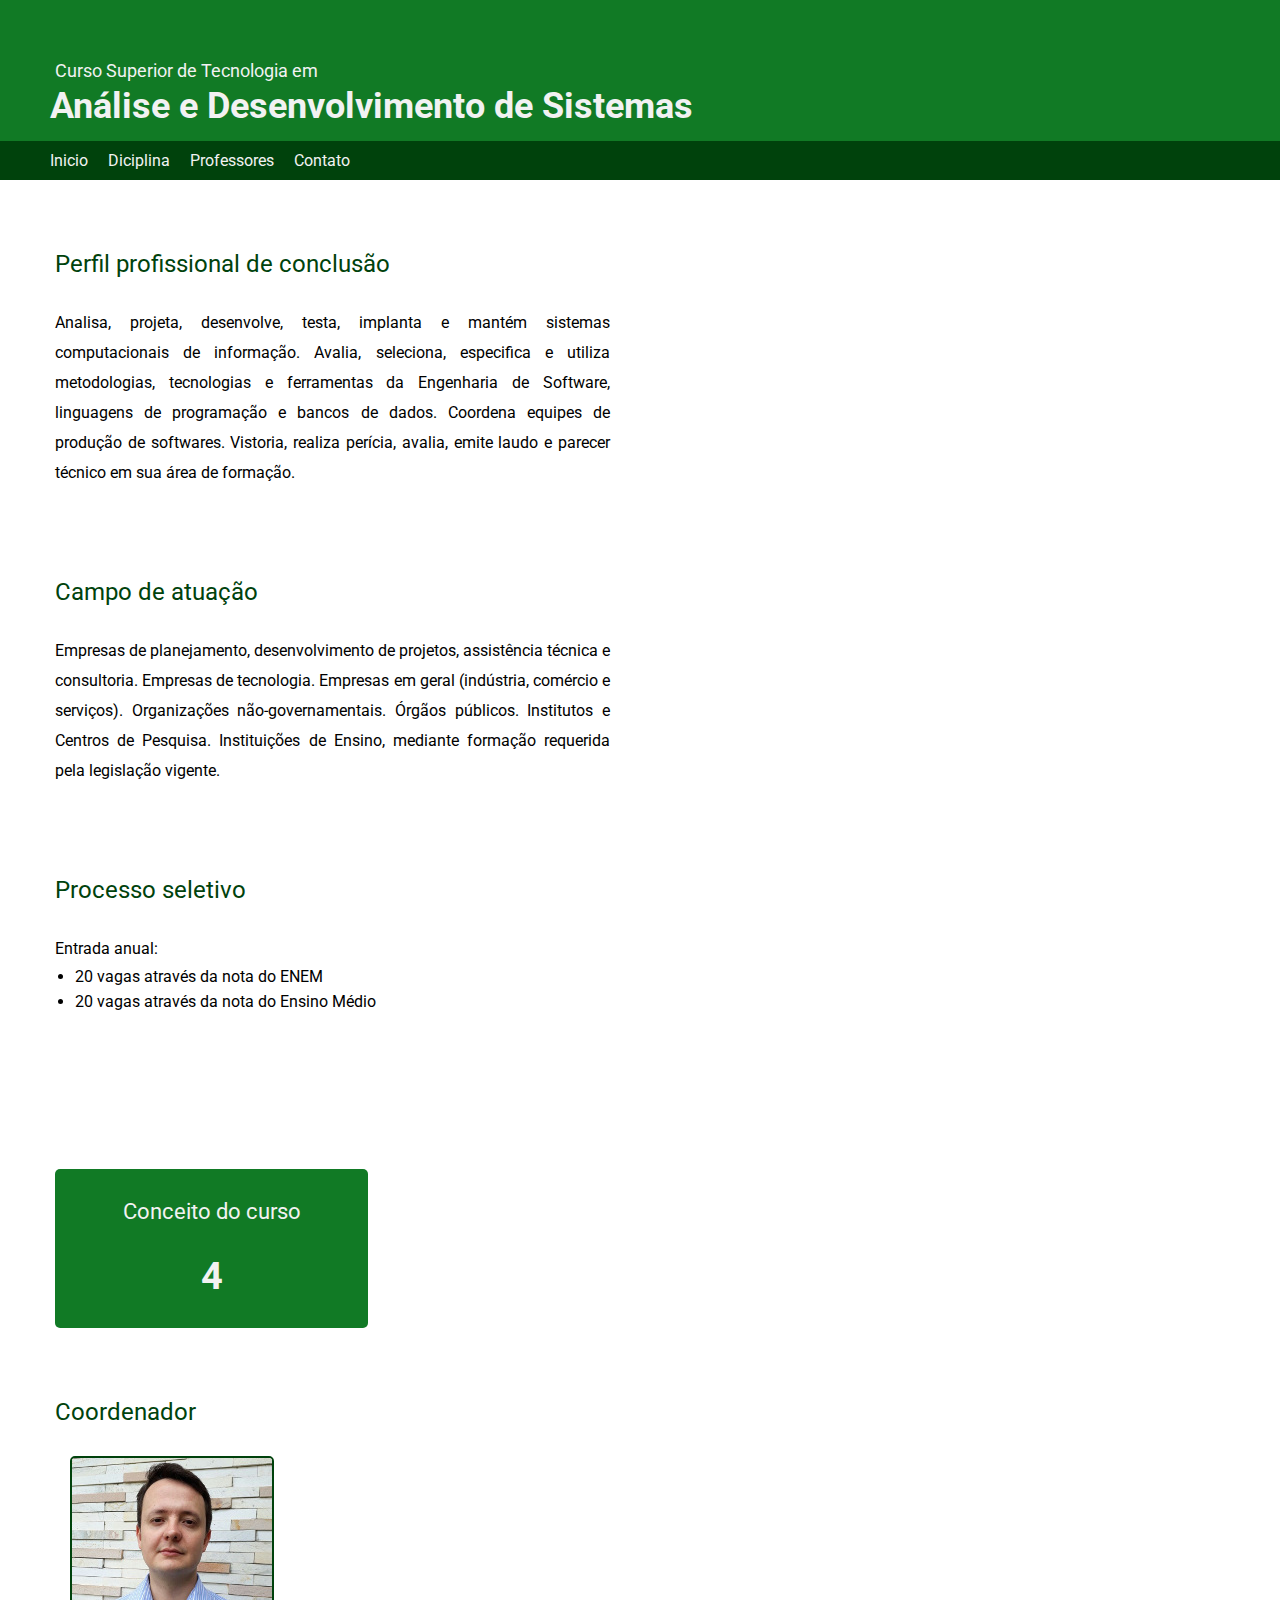
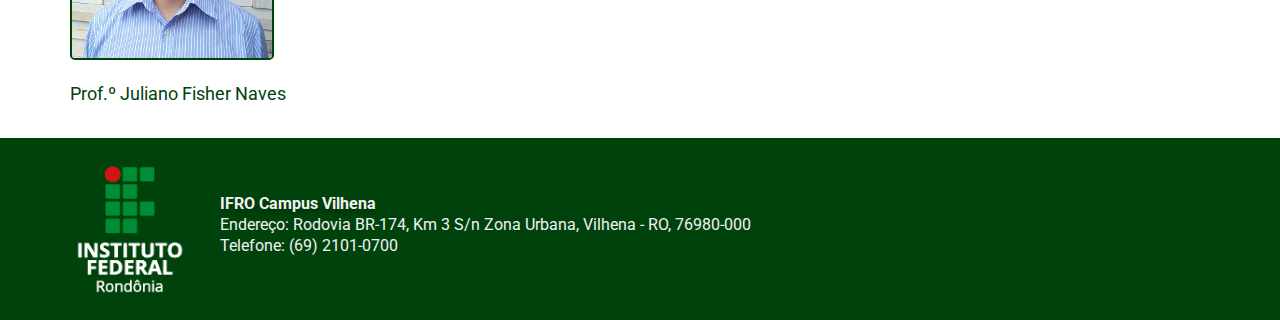
<file: index.html>
<!DOCTYPE html>
<html lang="pt-br">
<head>
    <meta charset="UTF-8">
    <meta name="viewport" content="width=device-width, initial-scale=1.0">
    <meta http-equiv="X-UA-Compatible" content="ie=edge">
    <meta name="discription" content="Tela Inicio do Site do Curso Ads">

    <link rel="stylesheet" href="assets/controle.css">
    <link rel="stylesheet" href="assets/header.css">
    <link rel="stylesheet" href="assets/Main_Inicio.css">
    <link rel="stylesheet" href="assets/Foter.css">

    <!-- FONTES -->
    <link href="https://fonts.googleapis.com/css?family=Roboto&display=swap" rel="stylesheet">


    <title>Curso Ads Inicio</title>
</head>
<body>
    <header class="header">
        <!-- Cabecario -->
        <section>
                <div class="header__titulo container flex__header">
                        <span>
                            <input type="checkbox" id="checkbox" onclick="fclick()" class="check_box">
                            <label for="checkbox">
                                <img class="header__label--menu" 
                                src="assets/imagens/Icon-menu-hamburguer-menu-é a merda de um icone de menu.svg" 
                                alt="">
                            </label>
                        </span>
                        Curso Superior de Tecnologia em
                    </div>
            
                    <h2 class="header__subTitulo container">Análise e Desenvolvimento de Sistemas</h2>
        </section>

        <!-- Menu Desktop' -->
        <section style = "background-color: #00420C;"  >
                <nav class="header__menu--desk container">
                    <a class="header__menu--item-desk " href="index.html">Inicio</a>
                    <a class="header__menu--item-desk " href="Curso_Ads_Tela_02.html">Diciplina</a>
                    <a class="header__menu--item-desk " href="Curso_Ads_Tela_03.html">Professores</a>
                    <a class="header__menu--item-desk " href="Curso_Ads_Tela_04.html">Contato</a>
                </nav>
        </section>

        <!-- Menu Moblie -->
        <section>
            <div class="barra__lateral" id="barra__lateral">
            <ul>
                <li><a class="header__menu--item container" href="index.html">Inicio</a></li>
                <li><a class="header__menu--item container" href="Curso_Ads_Tela_02.html">Diciplina</a></li>
                <li><a class="header__menu--item container" href="Curso_Ads_Tela_03.html">Professores</a></li>
                <li><a class="header__menu--item container" href="Curso_Ads_Tela_04.html">Contato</a></li>
            </ul>
        </div>
        </section> 
        
    </header>

    <main class="flexmain container">
        <!-- TEXTOS -->
        <section class=>
            <!-- Primeiro texto -->
            <div class="main__titulo">
                    Perfil profissional de conclusão
            </div>
            <div class="main__paragrafo">
                    Analisa, projeta, desenvolve, testa, implanta e mantém sistemas 
                    computacionais de informação. Avalia, seleciona, especifica e utiliza metodologias, 
                    tecnologias e ferramentas da Engenharia de Software, linguagens de programação e bancos de dados. 
                    Coordena equipes de produção de softwares. Vistoria, realiza perícia, avalia, emite laudo e 
                    parecer técnico em sua área de formação.
            </div>
        

            <!-- Segundo texto -->
            <div class="main__titulo">
                Campo de atuação
            </div>
            <div class="main__paragrafo">
                Empresas de planejamento, desenvolvimento de projetos, 
                assistência técnica e consultoria. Empresas de tecnologia. 
                Empresas em geral (indústria, comércio e serviços). 
                Organizações não-governamentais. Órgãos públicos. Institutos e Centros de Pesquisa. 
                Instituições de Ensino, mediante formação requerida pela legislação vigente.

            </div>
        

            <!-- Terceiro texto -->
            <div class="main__titulo">
                Processo seletivo
            </div>

            <div class="main__paragrafo">
                    Entrada anual:
               
            
                <ul class="ul__paragrafo">
                <li>
                        20 vagas através da nota do ENEM
                </li>
                <li>
                        20 vagas através da nota do Ensino Médio
                </li>
            </ul>
        </div>
        </section>

        <!-- NOTAS E COORDENDOR -->
        <section class="container" >
            <div class="main__paragrafo--conceito">
                    Conceito do curso

                    <div class="main__paragrafo--nota">
                            4
                    </div>
            </div>

            <div class="main__titulo">Coordenador
            <img class="main__paragrafo--img" 
                src="assets/imagens/juliano-naves.jpg" 
                alt="Profesro Juliano Neves Coordenado do Curso">

            <div class="main__titulo main__paragrafo--coordenador">Prof.º Juliano Fisher Naves</div>
        </div>
           </section>
    </main>

    <footer>
        <section class="flexBox__footer container">
            
                <img class="footer__img " src="assets/imagens/logo-IFRO-PNG.png" alt="Logo do IFRO">
            
            
            <div class="footer__endereco">
                    <h1 class=" footer__endereco--campus">
                            IFRO Campus Vilhena
                    </h1>
                 Endereço: Rodovia BR-174, Km 3 S/n Zona Urbana, 
                Vilhena - RO, 76980-000 <br> Telefone: (69) 2101-0700
            </div>
        </section>
    </footer>
</body>
<script src="assets/Menu.js"></script>
</html>
</file>
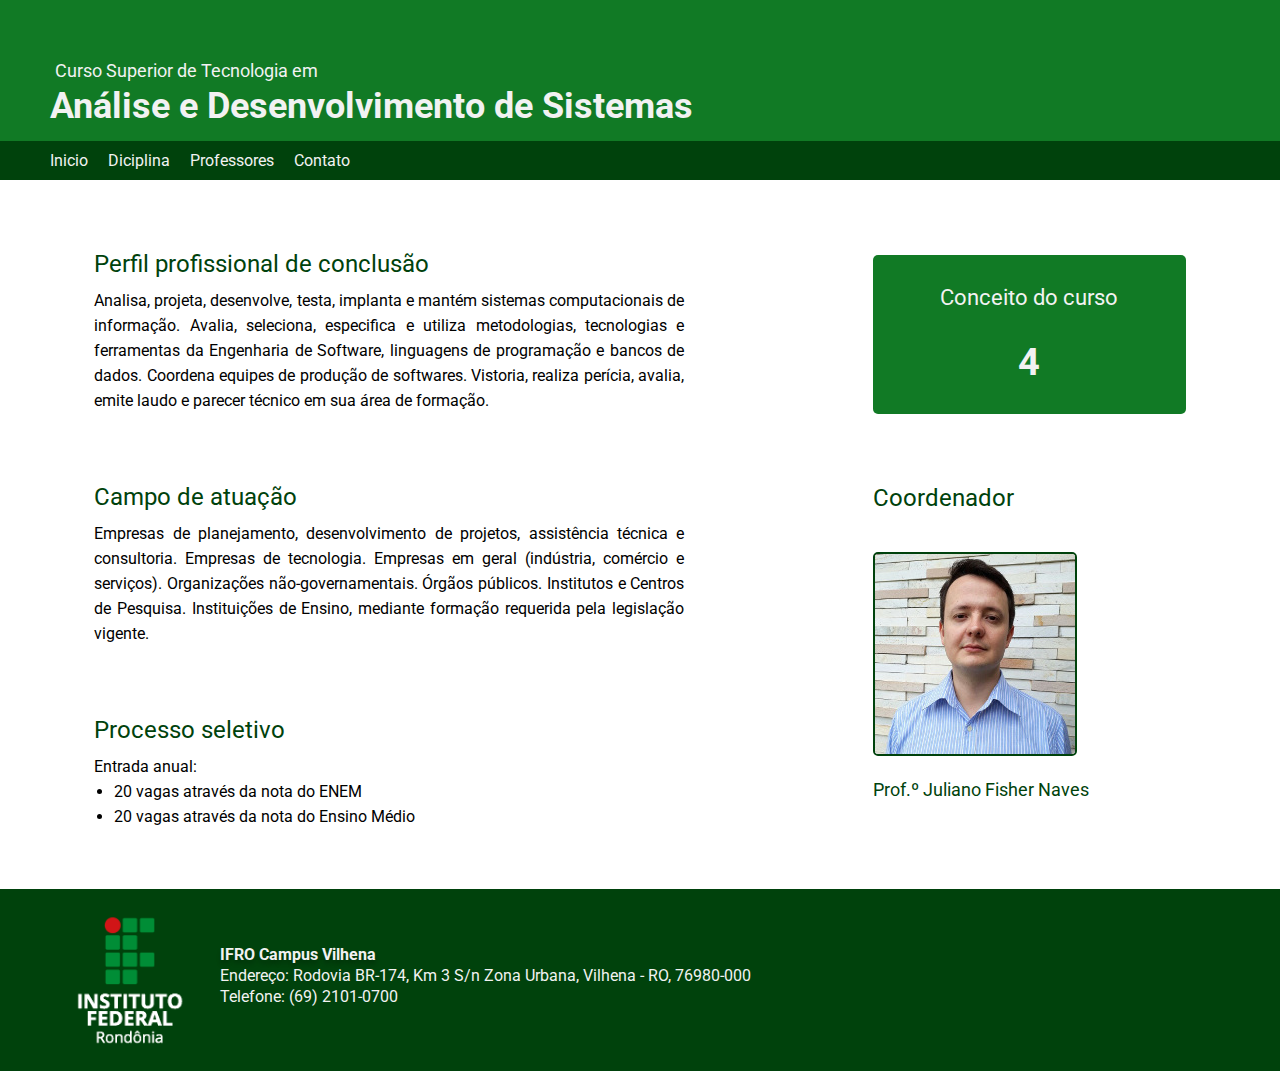
<file: Curso Ads Tela 01.html>
<!DOCTYPE html>
<html lang="pt-br">
<head>
    <meta charset="UTF-8">
    <meta name="viewport" content="width=device-width, initial-scale=1.0">
    <meta http-equiv="X-UA-Compatible" content="ie=edge">

    <link rel="stylesheet" href="assets/controle.css">
    <link rel="stylesheet" href="assets/header.css">
    <link rel="stylesheet" href="assets/Main.css">
    <link rel="stylesheet" href="assets/Foter.css">

    <!-- FONTES -->
    <link href="https://fonts.googleapis.com/css?family=Roboto&display=swap" rel="stylesheet">


    <title>Curos Ava</title>
</head>
<body>
    <header class="header">
        <!-- Cabecario -->
        <section>
                <div class="header__titulo container">
                        <span>
                            <input type="checkbox" id="checkbox" onclick="fclick()" class="check_box">
                            <label for="checkbox">
                                <img class="header__label--menu" 
                                src="assets/imagens/Icon-menu-hamburguer-menu-é a merda de um icone de menu.svg" 
                                alt="">
                            </label>
                        </span>
                        Curso Superior de Tecnologia em
                    </div>
            
                    <h2 class="header__subTitulo container">Análise e Desenvolvimento de Sistemas</h2>
        </section>

        <!-- Menu Desktop' -->
        <section style = "background-color: #00420C;"  >
                <nav class="header__menu--desk container">
                    <a class="header__menu--item-desk " href="Curso Ads Tela 01.html">Inicio</a>
                    <a class="header__menu--item-desk " href="#">Diciplina</a>
                    <a class="header__menu--item-desk " href="#">Professores</a>
                    <a class="header__menu--item-desk " href="#">Contato</a>
                </nav>
        </section>

        <!-- Menu Moblie -->
        <section>
            <div class="barra__lateral" id="barra__lateral">
            <ul>
                <li><a class="header__menu--item container" href="Curso Ads Tela 01.html">Inicio</a></li>
                <li><a class="header__menu--item container" href="#">Diciplina</a></li>
                <li><a class="header__menu--item container" href="#">Professores</a></li>
                <li><a class="header__menu--item container" href="#">Contato</a></li>
            </ul>
        </div>
        </section> 
        
    </header>

    <main class="flexBox">
        <!-- TEXTOS -->
        <section class="container">
            <!-- Primeiro texto -->
            <div class="main__titulo container">
                    Perfil profissional de conclusão
            </div>
            <div class="main__paragrafo container">
                    Analisa, projeta, desenvolve, testa, implanta e mantém sistemas 
                    computacionais de informação. Avalia, seleciona, especifica e utiliza metodologias, 
                    tecnologias e ferramentas da Engenharia de Software, linguagens de programação e bancos de dados. 
                    Coordena equipes de produção de softwares. Vistoria, realiza perícia, avalia, emite laudo e 
                    parecer técnico em sua área de formação.
            </div>
        

            <!-- Segundo texto -->
            <div class="main__titulo container">
                Campo de atuação
            </div>
            <div class="main__paragrafo container">
                Empresas de planejamento, desenvolvimento de projetos, 
                assistência técnica e consultoria. Empresas de tecnologia. 
                Empresas em geral (indústria, comércio e serviços). 
                Organizações não-governamentais. Órgãos públicos. Institutos e Centros de Pesquisa. 
                Instituições de Ensino, mediante formação requerida pela legislação vigente.

            </div>
        

            <!-- Terceiro texto -->
            <div class="main__titulo container">
                Processo seletivo
            </div>

            <div class="main__paragrafo container">
                    Entrada anual:
               
            
                <ul class="ul__paragrafo">
                <li>
                        20 vagas através da nota do ENEM
                </li>
                <li>
                        20 vagas através da nota do Ensino Médio
                </li>
            </ul>
        </div>
        </section>

        <!-- NOTAS E COORDENDOR -->
        <section class="container" >
            <div class="main__paragrafo--conceito">
                    Conceito do curso

                    <div class="main__paragrafo--nota">
                            4
                    </div>
            </div>

            <div class="main__titulo">Coordenador</div>
            <img class="main__paragrafo--img" 
                src="assets/imagens/juliano-naves.jpg" 
                alt="Profesro Juliano Neves Coordenado do Curso">

            <div class="main__titulo main__paragrafo--coordenador">Prof.º Juliano Fisher Naves</div>
           </section>
    </main>

    <footer>
        <section class="flexBox__footer container">
            
                <img class="footer__img " src="assets/imagens/logo-IFRO-PNG.png" alt="Logo do IFRO">
            
            
            <div class="footer__endereco">
                    <h1 class=" footer__endereco--campus">
                            IFRO Campus Vilhena
                    </h1>
                 Endereço: Rodovia BR-174, Km 3 S/n Zona Urbana, 
                Vilhena - RO, 76980-000 <br> Telefone: (69) 2101-0700
            </div>
        </section>
    </footer>
</body>
<script src="assets/Menu.js"></script>
</html>
</file>
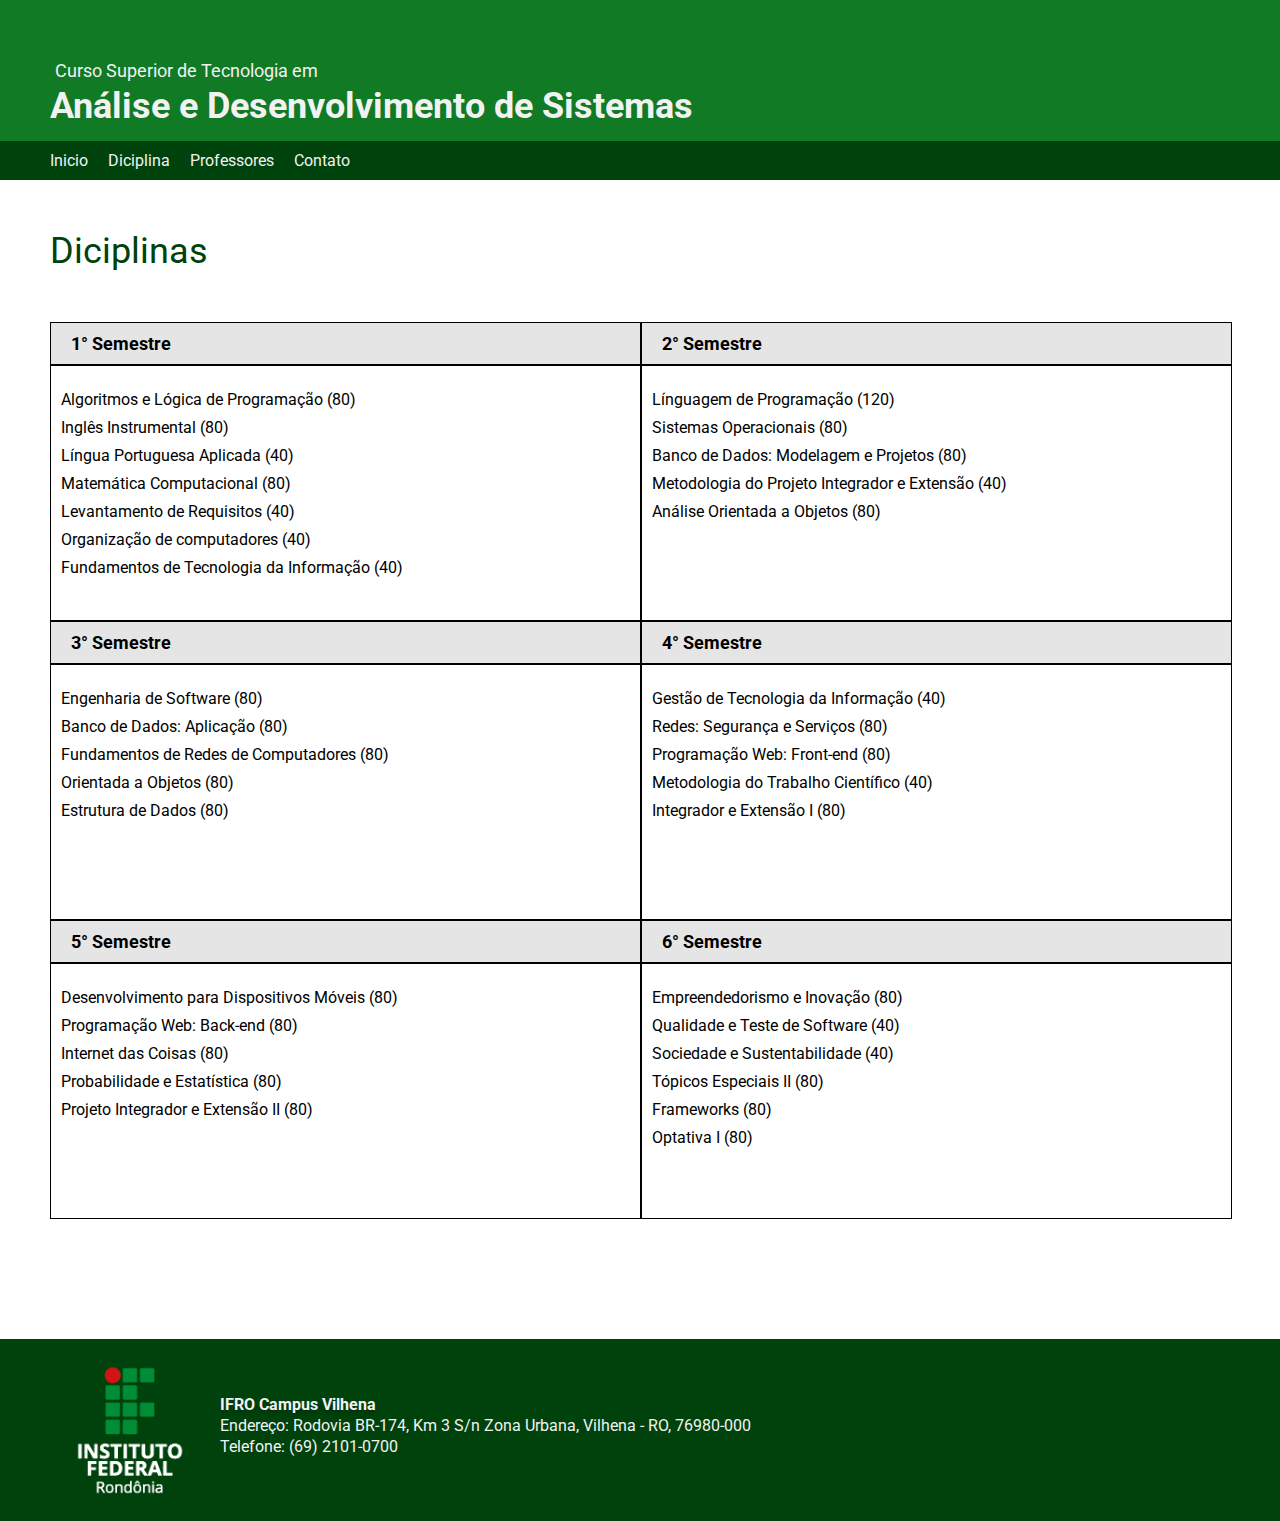
<file: Curso_Ads_Tela_02.html>
<!DOCTYPE html>
<html lang="pt-br">
<head>
    <meta charset="UTF-8">
    <meta name="viewport" content="width=device-width, initial-scale=1.0">
    <meta http-equiv="X-UA-Compatible" content="ie=edge">
    <meta name="discription" content="Tela Diciplinas do Site do Curso Ads">

    <link rel="stylesheet" href="assets/controle.css">
    <link rel="stylesheet" href="assets/header.css">
    <link rel="stylesheet" href="assets/Main_Diciplinas.css">
    <link rel="stylesheet" href="assets/Foter.css">

    <!-- FONTES -->
    <link href="https://fonts.googleapis.com/css?family=Roboto&display=swap" rel="stylesheet">

    <title>Curso Ads Diciplinas</title>

</head>
<body>
    <header class="header">
        <!-- Cabecario -->
        <section>
                <div class="header__titulo container flex__header">
                        <span>
                            <input type="checkbox" id="checkbox" onclick="fclick()" class="check_box">
                            <label for="checkbox">
                                <img class="header__label--menu" 
                                src="assets/imagens/Icon-menu-hamburguer-menu-é a merda de um icone de menu.svg" 
                                alt="">
                            </label>
                        </span>
                        Curso Superior de Tecnologia em
                    </div>
            
                    <h2 class="header__subTitulo container">Análise e Desenvolvimento de Sistemas</h2>
        </section>

        <!-- Menu Desktop' -->
        <section style = "background-color: #00420C;"  >
                <nav class="header__menu--desk container">
                    <a class="header__menu--item-desk " href="index.html">Inicio</a>
                    <a class="header__menu--item-desk " href="Curso_Ads_Tela_02.html">Diciplina</a>
                    <a class="header__menu--item-desk " href="Curso_Ads_Tela_03.html">Professores</a>
                    <a class="header__menu--item-desk " href="Curso_Ads_Tela_04.html">Contato</a>
                </nav>
        </section>

        <!-- Menu Moblie -->
        <section>
            <div class="barra__lateral" id="barra__lateral">
            <ul>
                <li><a class="header__menu--item container" href="index.html">Inicio</a></li>
                <li><a class="header__menu--item container" href="Curso_Ads_Tela_02.html">Diciplina</a></li>
                <li><a class="header__menu--item container" href="Curso_Ads_Tela_03.html">Professores</a></li>
                <li><a class="header__menu--item container" href="Curso_Ads_Tela_04.html">Contato</a></li>
            </ul>
        </div>
        </section> 
        
    </header>

    <main>
        <!-- TITULO -->
        <section class="container">
            <h1 class="main__titulo__02" >Diciplinas</h1>
        </section>

        <!-- TABELAS -->
        <section class="container ">
            <!-- Table Moblie -->

            <table class="main__table--mobiel">
                
            
                        <tr class="main__table--titulo">

                            <td>1 º Semestre</td>

                        </tr>       
                <tr class="main__table--paragrafo">
                        <td>Algoritmos e Lógica de Programação (80)</td>
                        <td>Inglês Instrumental (80)</td>
                        <td>Língua Portuguesa Aplicada (40)</td>
                        <td>Matemática Computacional (80)</td>
                        <td>Levantamento de Requisitos (40)</td>
                        <td>Organização de Computadores (40)</td>
                        <td>Fundamentos de Tecnologia da Informação (40)</td>
                </tr>

           

            
                <tr class="main__table--titulo">
                        <td>2 º Semestre</td>
                    </tr>
    
                    <tr class="main__table--paragrafo">
                            <td>Línguagem de Programação (120)</td>
                            <td>Sistemas Operacionais (80)</td>
                            <td>Análise Orientada a Objetos (80)</td>
                            <td>Banco de Dados: Modelagem e Projetos (80)</td>
                            <td>Metodologia do Projeto Integrador e Extensão (40)</td>
                            
                    </tr>
        
                <tr class="main__table--titulo">
                            <td>3 º Semestre</td>
                        </tr>
        
                        <tr class="main__table--paragrafo">
                                <td>Engenharia de Software (80)</td>
                                <td>Banco de Dados: Aplicação (80)</td>
                                <td>Fundamentos de Redes de Computadores (80)</td>
                                <td>Programação Orientada a Objetos (80)</td>
                                <td>Estrutura de Dados (80)</td>
                                
                        </tr>
            
                <tr class="main__table--titulo">
                                <td>4 º Semestre</td>
                            </tr>
            
                            <tr class="main__table--paragrafo">
                                    <td>Gestão de Tecnologia da Informação (40)</td>
                                    <td>Redes: Segurança e Serviços (80)</td>
                                    <td>Programação Web: Front-end (80)</td>
                                    <td>Metodologia do Trabalho Científico (40)</td>
                                    <td>Tópicos Especiais I (80)</td>
                                    <td>Projeto Integrador e Extensão I (80)</td>
                            </tr>
     
                   <tr class="main__table--titulo">
                                <td>5 º Semestre</td>
                           
                            </tr>
            
                            <tr class="main__table--paragrafo">
                                    <td>Desenvolvimento para Dispositivos Móveis (80)</td>
                                    <td>Programação Web: Back-end (80)</td>
                                    <td>Internet das Coisas (80)</td>
                                    <td>Probabilidade e Estatística (80)</td>
                                    <td>Projeto Integrador e Extensão II (80</td>

                                  
                
                            </tr>
            
                     <tr class="main__table--titulo">
                              <td>6 º Semestre</td>
                           
                            </tr>
                
                                <tr class="main__table--paragrafo">
                                        <td>Empreendedorismo e Inovação (80)</td>
                                        <td>Qualidade e Teste de Software (40)</td>
                                        <td>Ética, Sociedade e Sustentabilidade (40)</td>
                                        <td>Tópicos Especiais II (80)</td>
                                        <td>Frameworks (80)</td>
                                        <td>Optativa I (80)</td>
                                        
                            </tr>
            
            </table>


            <!-- Table Dektop -->
            <div class="flexTable">

            <!-- TABELA DO 1 SEMESTRE -->
            <table class="main__table--desk">
                    <tr class="main__table--titulo">
                        <th>1° Semestre</th>
                    </tr>
                    <tr class="main__table--paragrafo">
                        <td>Algoritmos e Lógica de Programação (80)</td>
                    
                        <td>Inglês Instrumental (80)</td>
                    
                        <td>Língua Portuguesa Aplicada (40)</td>
                    
                        <td>Matemática Computacional (80)</td>
                   
                        <td>Levantamento de Requisitos (40)</td>
                    
                        <td>Organização de computadores (40)</td>
                    
                        <td>Fundamentos de Tecnologia da Informação (40)</td>
                    </tr>
                </table>
            
                <!-- TABLEA DO 2 SEMESTRE -->
                <table class="main__table--desk">
                        <tr class="main__table--titulo">
                            <th>2° Semestre</th>
                        </tr>
                        <tr class="main__table--paragrafo">
                            <td>Línguagem de Programação (120)</td>
                        
                            <td>Sistemas Operacionais (80)</td>
                        
                            <td>Banco de Dados: Modelagem e Projetos (80)</td>
                        
                            <td>Metodologia do Projeto Integrador e Extensão (40)</td>
                       
                            <td>Análise Orientada a Objetos (80)</td>
                        
                            
                        </tr>
                
                </table>

                <!-- TABELA DO 3 SEMESTRE -->
                <table class="main__table--desk">
                        <tr class="main__table--titulo">
                            <th>3° Semestre</th>
                        </tr>
                        <tr class="main__table--paragrafo">
                            <td>Engenharia de Software (80)</td>
                        
                            <td>Banco de Dados: Aplicação (80)</td>
                        
                            <td>Fundamentos de Redes de Computadores (80)</td>
                        
                            <td>Orientada a Objetos (80)</td>
                       
                            <td>Estrutura de Dados (80)</td>
                        
                            
                        </tr>
                
                </table>

                 <!-- TABELA DO 4 SEMESTRE -->
                 <table class="main__table--desk">
                        <tr class="main__table--titulo">
                            <th>4° Semestre</th>
                        </tr>
                        <tr class="main__table--paragrafo">
                            <td>Gestão de Tecnologia da Informação (40)</td>
                        
                            <td>Redes: Segurança e Serviços (80)</td>
                        
                            <td>Programação Web: Front-end (80)</td>
                        
                            <td>Metodologia do Trabalho Científico (40)</td>
                       
                            <td>Integrador e Extensão I (80)</td>
                        
                            
                        </tr>
                
                </table>

                 <!-- TABELA DO 5 SEMESTRE -->
                 <table class="main__table--desk">
                        <tr class="main__table--titulo">
                            <th>5° Semestre</th>
                        </tr>
                        <tr class="main__table--paragrafo">
                            <td>Desenvolvimento para Dispositivos Móveis (80)</td>
                        
                            <td>Programação Web: Back-end (80)</td>
                        
                            <td>Internet das Coisas (80)</td>
                        
                            <td>Probabilidade e Estatística (80)</td>
                       
                            <td>Projeto Integrador e Extensão II (80)</td>
                        
                            
                        </tr>
                
                </table>

                 <!-- TABELA DO 6 SEMESTRE -->
                 <table class="main__table--desk">
                        <tr class="main__table--titulo">
                            <th>6° Semestre</th>
                        </tr>
                        <tr class="main__table--paragrafo">
                            <td>Empreendedorismo e Inovação (80)</td>
                        
                            <td>Qualidade e Teste de Software (40)</td>
                        
                            <td>Sociedade e Sustentabilidade (40)</td>
                        
                            <td>Tópicos Especiais II (80)</td>
                       
                            <td>Frameworks (80)</td>
                            
                            <td>Optativa I (80)</td>
                        
                            
                        </tr>
                
                </table>
                
                
                    

            </div>
            
                
                   
    
              
                    

        </section>
    </main>

    <footer>
            <section class="flexBox__footer container">
                
                    <img class="footer__img " src="assets/imagens/logo-IFRO-PNG.png" alt="Logo do IFRO">
                
                
                <div class="footer__endereco">
                        <h1 class=" footer__endereco--campus">
                                IFRO Campus Vilhena
                        </h1>
                     Endereço: Rodovia BR-174, Km 3 S/n Zona Urbana, 
                    Vilhena - RO, 76980-000 <br> Telefone: (69) 2101-0700
                </div>
            </section>
        </footer>
</body>
<script src="assets/Menu.js"></script>
</html>
</file>
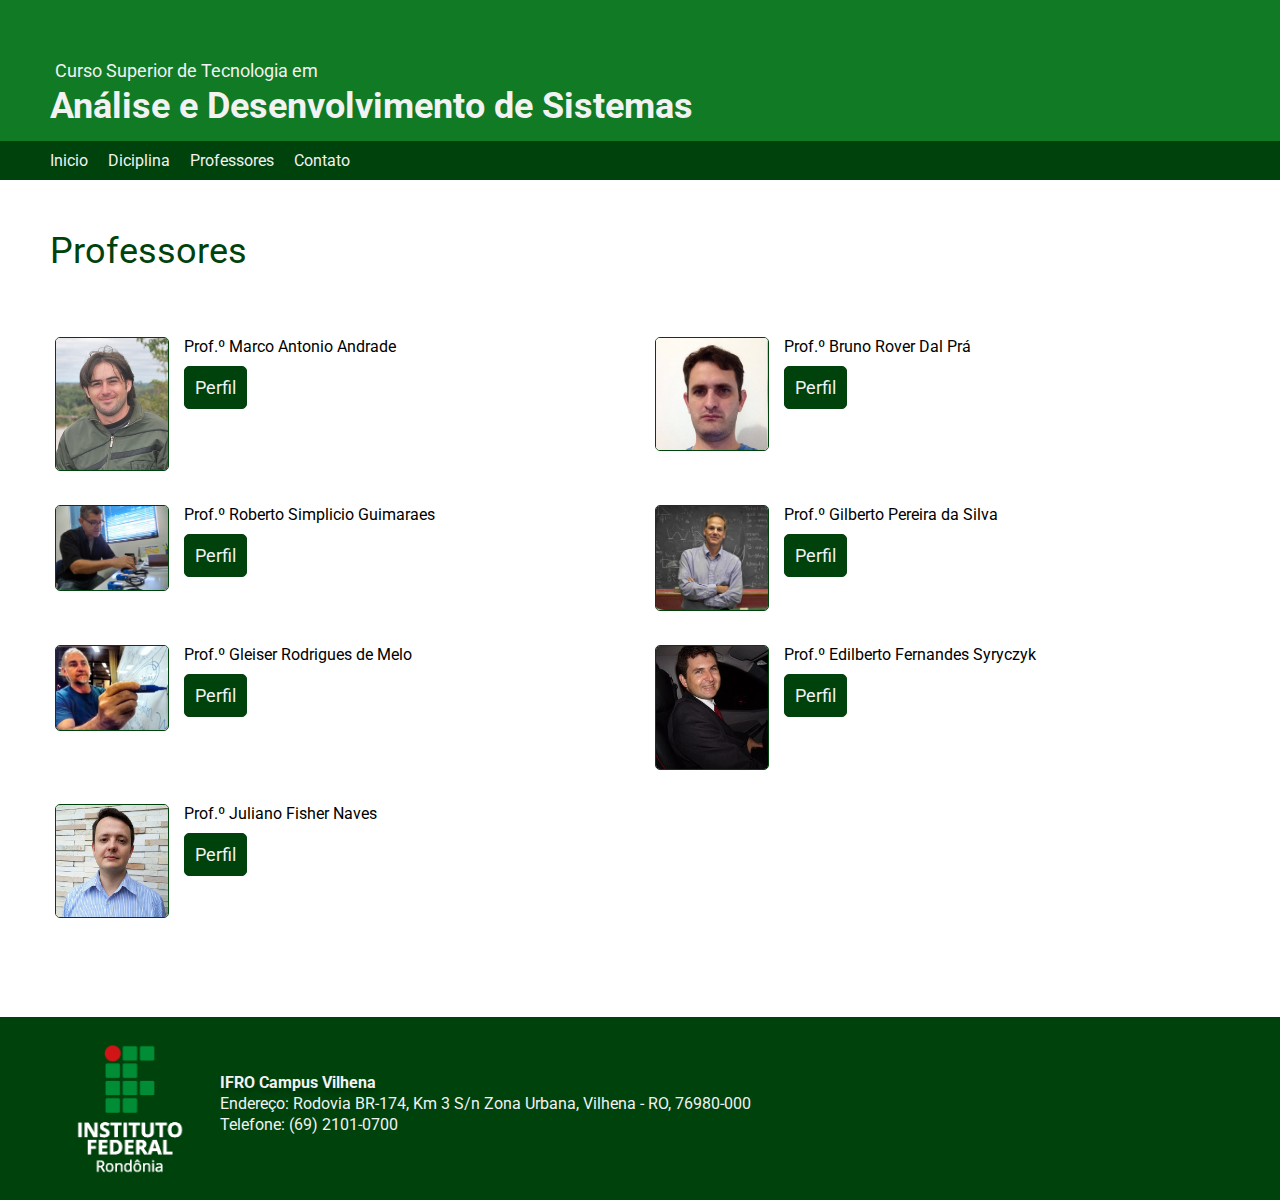
<file: Curso_Ads_Tela_03.html>
<!DOCTYPE html>
<html lang="pt-br">
<head>
    <meta charset="UTF-8">
    <meta name="viewport" content="width=device-width, initial-scale=1.0">
    <meta http-equiv="X-UA-Compatible" content="ie=edge">
    <meta name="discription" content="Tela Professores do Site do Curso Ads">
    <title>Curso Ads Professores</title>

    
    <link rel="stylesheet" href="assets/controle.css">
    <link rel="stylesheet" href="assets/header.css">
    <link rel="stylesheet" href="assets/Main_Diciplinas.css">
    <link rel="stylesheet" href="assets/Main_Professores.css">
    <link rel="stylesheet" href="assets/Foter.css">

    <!-- FONTES -->
    <link href="https://fonts.googleapis.com/css?family=Roboto&display=swap" rel="stylesheet">

</head>
<body>
    <header class="header">
        <!-- Cabecario -->
        <section>
                <div class="header__titulo container flex__header">
                        <span>
                            <input type="checkbox" id="checkbox" onclick="fclick()" class="check_box">
                            <label for="checkbox">
                                <img class="header__label--menu" 
                                src="assets/imagens/Icon-menu-hamburguer-menu-é a merda de um icone de menu.svg" 
                                alt="">
                            </label>
                        </span>
                        Curso Superior de Tecnologia em
                    </div>
            
                    <h2 class="header__subTitulo container">Análise e Desenvolvimento de Sistemas</h2>
        </section>

        <!-- Menu Desktop' -->
        <section style = "background-color: #00420C;"  >
                <nav class="header__menu--desk container">
                    <a class="header__menu--item-desk" href="index.html">Inicio</a>
                    <a class="header__menu--item-desk " href="Curso_Ads_Tela_02.html">Diciplina</a>
                    <a class="header__menu--item-desk " href="Curso_Ads_Tela_03.html">Professores</a>
                    <a class="header__menu--item-desk " href="Curso_Ads_Tela_04.html">Contato</a>
                </nav>
        </section>

        <!-- Menu Moblie -->
        <section>
            <div class="barra__lateral" id="barra__lateral">
            <ul>
                <li><a class="header__menu--item container" href="index.html">Inicio</a></li>
                <li><a class="header__menu--item container" href="Curso_Ads_Tela_02.html">Diciplina</a></li>
                <li><a class="header__menu--item container" href="Curso_Ads_Tela_03.html">Professores</a></li>
                <li><a class="header__menu--item container" href="Curso_Ads_Tela_04.html">Contato</a></li>
            </ul>
        </div>
        </section> 
        
    </header>

    <main>
        <section class="container">
                <h1 class="main__titulo__02">Professores</h1>
        </section>

        <section class="container flexBoxGeral__professores main__padding">

            <!-- PROFESSOR MARCO -->
            <div class="flexbox__profesores bloco__professores">

                <div >
                    <img class="main__professores--img" src="assets/imagens/marco.png" alt="Professro Marco">                
                </div>
            
                <div class="main__professor--nome">Prof.º Marco Antonio Andrade
                    
                    <!-- tag br para quebrar a linha -->
                    <br>

                <a class="main__professor--perfil"
                    href="https://br.linkedin.com/in/marco-antonio-augusto-de-andrade-55b036169">Perfil</a>

                </div>
            </div>

            <!-- PROFESSOR BRUNO -->
            <div class="flexbox__profesores bloco__professores">

                <div >
                    <img class="main__professores--img" src="assets/imagens/bruno-rover.jpeg" alt="Professro Bruno Rover">                
                </div>
                
                    <div class="main__professor--nome">Prof.º Bruno Rover Dal Prá
                        
                        <!-- tag br para quebrar a linha -->
                        <br>
    
                    <a class="main__professor--perfil"
                        href="https://br.linkedin.com/in/bruno-rover-dal-pr%C3%A1-b7a51766">Perfil</a>
    
                    </div>
            </div>

            <!-- PROFESSOR ROBERTO -->
            <div class="flexbox__profesores bloco__professores">
                <div >
                    <img class="main__professores--img" src="assets/imagens/roberto.jpg" alt="Professro Roberto">                
                </div>
                
                    <div class="main__professor--nome">Prof.º Roberto Simplicio Guimaraes
                        
                        <!-- tag br para quebrar a linha -->
                        <br>
    
                    <a class="main__professor--perfil"
                        href="https://br.linkedin.com/in/roberto-simplicio-guimaraes-15396966">Perfil</a>
    
                        
                     </div>
            </div>

            <!-- PROFESSOR  GILBERTO -->
            <div class="flexbox__profesores bloco__professores">
                    
                <div >
                      <img class="main__professores--img" src="assets/imagens/gilberto.jpg" alt="Professro Gilberto">                
                </div>                       
                        
                       <div class="main__professor--nome">Prof.º Gilberto Pereira da Silva
                                
                        <!-- tag br para quebrar a linha -->
                          <br>
            
                            <a class="main__professor--perfil"
                                href="http://buscatextual.cnpq.br/buscatextual/visualizacv.do?metodo=apresentar&id=K4234198T2">Perfil</a>
            
                        </div>
            </div>

            <!-- PROFESSOR  GLEISER -->
            <div class="flexbox__profesores bloco__professores">

                    <div >
                        <img class="main__professores--img" src="assets/imagens/Gleiser.jpg" alt="Professro Gleiser">                
                    </div>
                      
                     <div class="main__professor--nome">Prof.º Gleiser Rodrigues de Melo
                              
                      <!-- tag br para quebrar a linha -->
                        <br>
          
                          <a class="main__professor--perfil"
                              href="http://buscatextual.cnpq.br/buscatextual/visualizacv.do?metodo=apresentar&id=K4234198T2">Perfil</a>
          
                    </div>
            </div>

          <!-- PROFESSOR  EDILBERTO -->
          <div class="flexbox__profesores bloco__professores">

                <div >
                    <img class="main__professores--img" src="assets/imagens/edilberto-fernandes.jpg" alt="Professro Edilberto">                
                </div>
                  
                 <div class="main__professor--nome">Prof.º Edilberto Fernandes Syryczyk
                          
                  <!-- tag br para quebrar a linha -->
                    <br>
      
                      <a class="main__professor--perfil"
                          href="https://www.linkedin.com/in/edilberto-syryczyk-17880772/">Perfil</a>
      
                </div>
            </div>

      <!-- PROFESSOR  JULIANO -->
      <div class="flexbox__profesores bloco__professores">

            <div >
                <img class="main__professores--img" src="assets/imagens/juliano-naves.jpg" alt="Professro Juliano">                
            </div>
              
             <div class="main__professor--nome">Prof.º Juliano Fisher Naves
                      
              <!-- tag br para quebrar a linha -->
                <br>
  
                  <a class="main__professor--perfil"
                      href="http://buscatextual.cnpq.br/buscatextual/visualizacv.do?metodo=apresentar&id=K4234198T2">Perfil</a>
  
            </div>
        </div>
        </section>
        
    </main>

    <footer>
            <section class="flexBox__footer container">
                
                    <img class="footer__img " src="assets/imagens/logo-IFRO-PNG.png" alt="Logo do IFRO">
                
                
                <div class="footer__endereco">
                        <h1 class=" footer__endereco--campus">
                                IFRO Campus Vilhena
                        </h1>
                     Endereço: Rodovia BR-174, Km 3 S/n Zona Urbana, 
                    Vilhena - RO, 76980-000 <br> Telefone: (69) 2101-0700
                </div>
            </section>
        </footer>
</body>
<script src="assets/Menu.js"></script>
</html>
</file>
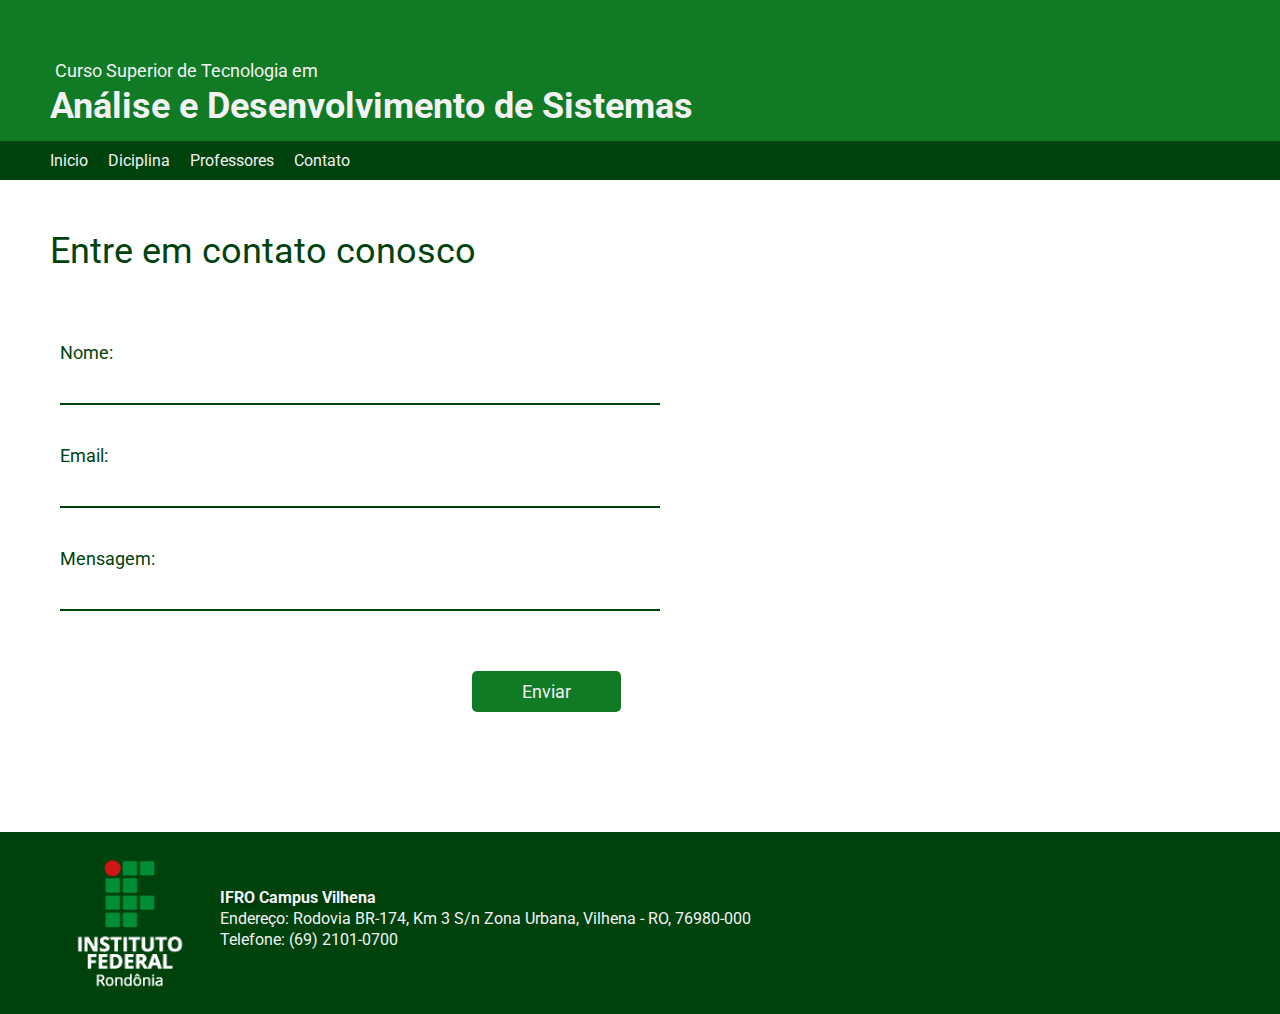
<file: Curso_Ads_Tela_04.html>
<!DOCTYPE html>
<html lang="pt-br">
<head>
    <meta charset="UTF-8">
    <meta name="viewport" content="width=device-width, initial-scale=1.0">
    <meta http-equiv="X-UA-Compatible" content="ie=edge">
    <meta name="discription" content="Tela Contato do Site do Curso Ads">
    <title>Curso Ads Contato</title>

    
    <link rel="stylesheet" href="assets/controle.css">
    <link rel="stylesheet" href="assets/header.css">
    <link rel="stylesheet" href="assets/Main_Contato.css">
    <link rel="stylesheet" href="assets/Main_Diciplinas.css">
    <link rel="stylesheet" href="assets/Foter.css">

    <!-- FONTES -->
    <link href="https://fonts.googleapis.com/css?family=Roboto&display=swap" rel="stylesheet">

</head>
<body>
    <header class="header">
        <!-- Cabecario -->
        <section>
                <div class="header__titulo container flex__header">
                        <span>
                            <input type="checkbox" id="checkbox" onclick="fclick()" class="check_box">
                            <label for="checkbox">
                                <img class="header__label--menu" 
                                src="assets/imagens/Icon-menu-hamburguer-menu-é a merda de um icone de menu.svg" 
                                alt="">
                            </label>
                        </span>
                        Curso Superior de Tecnologia em
                    </div>
            
                    <h2 class="header__subTitulo container">Análise e Desenvolvimento de Sistemas</h2>
        </section>

        <!-- Menu Desktop' -->
        <section style = "background-color: #00420C;"  >
                <nav class="header__menu--desk container">
                    <a class="header__menu--item-desk " href="index.html">Inicio</a>
                    <a class="header__menu--item-desk " href="Curso_Ads_Tela_02.html">Diciplina</a>
                    <a class="header__menu--item-desk " href="Curso_Ads_Tela_03.html">Professores</a>
                    <a class="header__menu--item-desk " href="Curso_Ads_Tela_04.html">Contato</a>
                </nav>
        </section>

        <!-- Menu Moblie -->
        <section>
            <div class="barra__lateral" id="barra__lateral">
            <ul>
                <li><a class="header__menu--item container" href="index.html">Inicio</a></li>
                <li><a class="header__menu--item container" href="Curso_Ads_Tela_02.html">Diciplina</a></li>
                <li><a class="header__menu--item container" href="Curso_Ads_Tela_03.html">Professores</a></li>
                <li><a class="header__menu--item container" href="Curso_Ads_Tela_04.html">Contato</a></li>
            </ul>
        </div>
        </section> 
        
    </header>

    <main>
        <h1 class="main__titulo__02 container" >Entre em contato conosco</h1>

        
        
        <section class="container flex__formulario">

            
            <!-- Campo Nome -->
            <label for="nome" class="main__campo--text">Nome:</label>
            
             <!-- Campo Nome -->
            <input type="text" class="main__campo" id="nome" required>


            
            <!-- Campo Email -->
            <label for="email" class="main__campo--text">Email:</label>

            <!-- Campo Email -->
            <input type="text" class="main__campo" id="email" required>

            
            <!-- Campo Mensagem -->
            <label for="msg" class="main__campo--text">Mensagem:</label>

            <!-- Campo Mensagem -->
            <input type="text" class="main__campo" id="msg" required>



            <!-- Botão Enviar  -->
            <input type="submit" class="btn__enviar container" id="btn" value="Enviar">
        </section>


        <!-- LABELS DOS CAMPOS DOS FOMRULARIO  -->
        <section class="container">

            

            

            
        </section>

        <section class="">

            
        </section>
    </main>

    <footer>
            <section class="flexBox__footer container">
                
                    <img class="footer__img " src="assets/imagens/logo-IFRO-PNG.png" alt="Logo do IFRO">
                
                
                <div class="footer__endereco">
                        <h1 class=" footer__endereco--campus">
                                IFRO Campus Vilhena
                        </h1>
                     Endereço: Rodovia BR-174, Km 3 S/n Zona Urbana, 
                    Vilhena - RO, 76980-000 <br> Telefone: (69) 2101-0700
                </div>
            </section>
        </footer>
</body>
<script src="assets/Menu.js"></script>
</html>
</file>
<file: assets/controle.css>
*{
    margin: 0%; 
    padding: 0%;
    box-sizing: border-box;
}
.container{
    max-width: 1200px;
    margin: 0 auto;
}
.flexBox{
    display: flex;
    flex-wrap: wrap;
    justify-content: space-between;
}
</file>
<file: assets/header.css>
/* font-family: 'Roboto', sans-serif; */
.header{
    background-color: #117A25;
}

.flex__header{
    display: flex;
    align-items: flex-start;
}

.header__titulo{
    font-family: 'Roboto', 'sans-serif';
    font-size: 16px;
    color: #F2F2F2;
    padding-top: 40px;
    padding-left: 15px;
}
@media(min-width: 650px){
    .header__titulo{
        padding-top: 60px;
        font-size: 18px;
    }
}
.header__subTitulo{
    font-family: 'Roboto', 'sans-serif';
    font-size: 24px;
    color: #F2F2F2;
    
    line-height: 30px;
    padding-bottom: 30px;
    padding-left: 65px;
    padding-right: 10px;

}
@media(min-width: 650px){
    .header__subTitulo{
        line-height: 50px;
       padding-left: 10px;
       padding-bottom: 10px;
       font-size: 36px;
    }
}





/* MENU MOBIEL */
.check_box{
    display: none;
}

.barra__lateral{
    transition: all .2s linear;
    position: absolute;
    width: 100%;
    left: -100%;
    background: #00420c;
}
@media(min-width:650px){
    .barra__lateral{
        display: none;
    }
}

.header__label--menu{
    padding-top: 1px;
    padding-right: 25px;
}
@media(min-width: 650px){
    .header__label--menu{
        display: none;
    }
}


.header__menu--item{
    display: flex;
    flex-direction: column;
    text-align: left;
    list-style: none;
    text-decoration: none;
    font-family: 'Roboto', 'sans-serif';
    font-size: 18px;
    color: #F2F2F2;
    padding: 20px;
    border-bottom: solid 1px #f2f2f2c4;
    

}
.header__menu--item:hover{
    color: #00420C;
    background-color: #F2F2F2;
}





/*MENU DESKTOP */
.header__menu--desk{
    display: flex;
    flex-direction: row;
    justify-content: flex-start;  
}
.header__menu--item-desk{ 
    
    text-decoration: none;
    font-family: 'Roboto', 'sans-serif';
    font-size: 16px;
    color: #F2F2F2;
    padding: 10px;
    padding-left: 10px;

   
}
.header__menu--item-desk:hover{
    color: #00420C;
    background-color: #F2F2F2;
    padding: 10px;
}


/* Media para IPAD PRO  */
@media(max-width: 1025px){
    .header__menu--item-desk{
        padding-left: 30px;
    }
}

@media(max-width:650px){
    .header__menu--item-desk{
        display: none;
    }
}
</file>
<file: assets/Main_Inicio.css>
/* font-family: 'Roboto', sans-serif; */
.main__titulo{
    font-family: 'Roboto', 'sans-serif';
    font-size: 24px;
    color: #00420C;
    line-height: 28px;
    text-align: center;
    padding: 10px;
    padding-top: 40px;
    
}
@media(min-width: 650px){
    .main__titulo{
        text-align: left;;
        padding-top: 70px;
        padding-left: 15px;
    }
}

.main__paragrafo{
    display: block;
    font-family: 'Roboto', 'sans-serif';
    font-size: 16px;
    max-width: 330px;
    line-height: 25px;
    padding: 20px;
    text-align: justify;
}

@media(min-width: 650px){
    .main__paragrafo{
        max-width: 590px;
        padding-left: 15px;
        line-height: 30px;
        
    }
}

.ul__paragrafo{
    padding-left: 20px;
    font-family: 'Roboto', 'sans-serif';
    font-size: 16px;
    max-width: 330px;
    line-height: 25px;
    text-align: justify;
}
@media(min-width: 650px){
    .ul__paragrafo{
        padding-bottom: 60px;
        
    }
}
.main__paragrafo--conceito{
    
    background-color: #117A25;
    width: 313px;
    height: 159px;
    text-align: center;
    padding: 30px;
    color: #f2f2f2;
    font-family: 'Roboto', 'sans-serif';
    font-size: 22px;
    border-radius: 5px;
    

}

@media(min-width: 650px){
    .main__paragrafo--conceito{
        margin-top: 75px;
        margin-left: 15px;
    }
}
.main__paragrafo--nota{
    color: #f2f2f2;
    font-family: 'Roboto', 'sans-serif';
    font-size: 38px;
    font-weight: bold;
    padding-top: 30px;
}

.main__paragrafo--img{
    margin: 0 auto;
    margin-top: 30px;
    display: flex;
    align-items: center;
    border: 2px solid #00420C;
    border-radius: 5px;
    max-width: 100%;
}
@media(min-width: 650px){
    .main__paragrafo--img{
        margin: 0;
        margin-top: 30px;
        margin-left: 15px;
        
        
    }
}
.main__paragrafo--coordenador{
    font-size: 18px;
    padding-bottom: 20px;
}
@media(min-width: 900px){
    .main__paragrafo--coordenador{
        
    }
}
@media(min-width: 650px){
    .main__paragrafo--coordenador{
        padding-top: 20px;
        
        
        
    }
}
</file>
<file: assets/Foter.css>
/* font-family: 'Roboto', sans-serif; */
footer{
    background-color: #00420C;
}
.footer__img{
    margin-left: auto;
    margin-right: auto;
    width: 180px;
    padding: 20px; 
    
}
@media(min-width: 650px){
    .footer__img{
        margin: 0;
    }
}
.footer__endereco{
    margin: 0 auto;
    font-family: 'Roboto', 'sans-serif';
    font-style: normal;
    color: #f2f2f2;
    text-align: left;
    max-width: 320px;
    font-size: 16px;
    line-height: 21px;
    padding-bottom: 30px;
}
.footer__endereco--campus{
    padding-top: 20px;
    margin: 0 auto;
    font-family: 'Roboto', 'sans-serif';
    font-style: normal;
    color: #f2f2f2;
    text-align: left;
    max-width: 320px;
    text-shadow: 0px 4px 4px rgba(0, 0, 0, 0.25);
    font-size: 16px;
}
@media(min-width: 650px){
    .footer__endereco{
        margin: 0;
        max-width: 550px;
     
    }
    .footer__endereco--campus{
        max-width: 550px;
        margin: 0;

        
    }
}
.flexBox__footer{
    display: flex;
    flex-wrap: wrap;
    align-items: center;
}
</file>
<file: assets/Main.css>
/* font-family: 'Roboto', sans-serif; */
.main__titulo{
    font-family: 'Roboto', 'sans-serif';
    font-size: 24px;
    color: #00420C;
    line-height: 28px;
    text-align: center;
    padding: 10px;
    padding-top: 40px;
    
}
@media(min-width: 650px){
    .main__titulo{
        text-align: left;;
        padding-top: 70px;
        padding-left: 0;
    }
}

.main__paragrafo{
    display: block;
    font-family: 'Roboto', 'sans-serif';
    font-size: 16px;
    max-width: 330px;
    line-height: 25px;
    padding: 20px;
    text-align: justify;
}

@media(min-width: 650px){
    .main__paragrafo{
        max-width: 590px;
        padding: 0;;
        
    }
}

.ul__paragrafo{
    padding-left: 20px;
    font-family: 'Roboto', 'sans-serif';
    font-size: 16px;
    max-width: 330px;
    line-height: 25px;
    text-align: justify;
}
@media(min-width: 650px){
    .ul__paragrafo{
        padding-bottom: 60px;
        
    }
}
.main__paragrafo--conceito{
    
    background-color: #117A25;
    width: 313px;
    height: 159px;
    text-align: center;
    padding: 30px;
    color: #f2f2f2;
    font-family: 'Roboto', 'sans-serif';
    font-size: 22px;
    border-radius: 5px;
    

}

@media(min-width: 650px){
    .main__paragrafo--conceito{
        margin-top: 75px;
    }
}
.main__paragrafo--nota{
    color: #f2f2f2;
    font-family: 'Roboto', 'sans-serif';
    font-size: 38px;
    font-weight: bold;
    padding-top: 30px;
}

.main__paragrafo--img{
    margin: 0 auto;
    margin-top: 30px;
    display: flex;
    align-items: center;
    border: 2px solid #00420C;
    border-radius: 5px;
    max-width: 100%;
}
@media(min-width: 650px){
    .main__paragrafo--img{
        margin: 0;
        margin-top: 30px;
        
        
    }
}
.main__paragrafo--coordenador{
    font-size: 18px;
    padding-bottom: 20px;
}
@media(min-width: 900px){
    .main__paragrafo--coordenador{
        
    }
}
@media(min-width: 650px){
    .main__paragrafo--coordenador{
        padding-top: 20px;
        
        
    }
}
</file>
<file: assets/Main_Diciplinas.css>
.main__titulo__02{
    font-family: 'Roboto', 'sans serif';
    font-style: normal;
    font-weight: normal;
    font-size: 24px;
    padding: 50px 0;
    text-align: center;
    color: #00420C;

}
@media(min-width: 650px){
    .main__titulo__02{
        text-align: left;
        padding-left: 10px;
        font-size: 36px;
    }
}


.main__table--mobiel{
    width: 100%;
    padding: 0 17px 80px;
    display: flex;
    justify-content: center;
    
}

@media(min-width: 650px){
    .main__table--mobiel{
        display: none;
    }
}



.main__table--titulo{
    display: flex;
    flex-direction: column;
    font-family: 'Roboto', 'sans serif';
    font-style: normal;
    font-weight: normal;
    font-size: 18px;
    background: #E5E5E5;
    padding: 10px;
    padding-left: 20px;
    border: 1px solid #000000;
    
    
}

@media(min-width: 650px){
    .main__table--titulo{
        
        display: flex;
        flex-direction: row;
        text-align: left;
        border-right: 1px solid #000000;
        
    }
}

.main__table--paragrafo{
    
    display: flex;
    flex-direction: column;
    font-family: 'Roboto', 'sans serif';
    font-style: normal;
    font-weight: normal;
    font-size: 14px;
    line-height: 28px;
    padding-top: 20px;
    padding-left: 10px;
    padding-right: 5px;
    padding-bottom: 10px;
    border: 1px solid #000000;
    color: #000000;
}

@media(min-width: 650px){
   .main__table--paragrafo{
        height: 256px;
        font-size: 16px;
   }
}


/*INICIO DAS CLASSES TABELA DESKTOP */
.main__table--desk{
    width: 50%;
    margin: -2px;
        
}
@media(max-width: 650px){
    .main__table--desk{
        display: none;
    }
}

.flexTable{
    display: flex;
    flex-wrap: wrap;
    justify-content: flex-start;
    padding-bottom: 10%;
    padding-left: 10px;

}

/* FIM DAS CLASSES TABLEA DESKTOP */
</file>
<file: assets/Main_Professores.css>
.main__professores--img{
    max-width: 114px;
    border: solid 1px #00420C;
    border-radius: 5px;
    margin: 15px;

}
.main__professor--nome{
    padding-top: 15px;
    padding-right: 10px;
    font-family: 'Roboto', 'sans serif';
    font-size: 16px;
    
    
}
.main__professor--perfil{
    display: inline-block;
    text-decoration: none;
    font-family: 'Roboto', 'sans serif';
    font-size: 18px;
    color: #f2f2f2;
    border: solid 1px #00420C;
    background-color: #00420C;
    border-radius: 5px; 
    padding: 10px;
    margin: 10px;
    margin-left: 0%;
}
.main__professor--perfil:hover{
    background-color: #ffffff;
    color: #00420C;
}

.bloco__professores{
   width: 50%;
   
}
@media(max-width: 650px){
    .bloco__professores{
        width: 100%;
    }
}
.flexbox__profesores{
    display: flex;
    flex-direction: row;
    align-items: flex-start;
}
.main__padding{
    padding-bottom: 80px;
}
.flexBoxGeral__professores{
    display: flex;
    flex-wrap: wrap;
    justify-content: space-between;
}
@media(max-width: 650px){
    .flexBoxGeral__professores{
        display: block;
    }
}
</file>
<file: assets/Main_Contato.css>
.main__campo--text{
    display: block;
    color: #00420C;
    font-family: 'Roboto', 'sans serif';
    font-style: normal;
    font-weight: normal;
    font-size: 18px;
    padding: 20px;
    text-align: left;
    padding-bottom: 5px;

}

.main__campo{
    display: block;
    margin: 20px;
    border: 0;
    border-bottom: solid 2px #00420C;
}
@media(min-width: 650px){
    .main__campo{
        width: 50%;
    }
}

.btn__enviar{
    color: #f2f2f2;
    text-align: center;
    background-color: #117A25;
    font-family: 'Roboto', 'sans serif';
    font-style: normal;
    font-weight: normal;
    font-size: 18px;
    margin: 20px;
    margin-top: 40px;
    margin-bottom: 25%;
    padding: 10px 139.5px;
    border: 0;
    border-radius: 5px;
}
.btn__enviar:hover{
    border: solid 1px #117A25;
    background-color: #fff;
    color: #117A25;
}
@media(min-width: 650px){
    .btn__enviar{
        padding: 10px 50px;
        margin-bottom: 10%;
        margin-left: 36%;
        
        
    }
}



.flex__formulario{
    display: flex;
    flex-direction: column;
    justify-content: center;
    
}
@media(min-width: 650px){
    .flex__formulario{
        display: block;
        
        
    }
}
</file>
